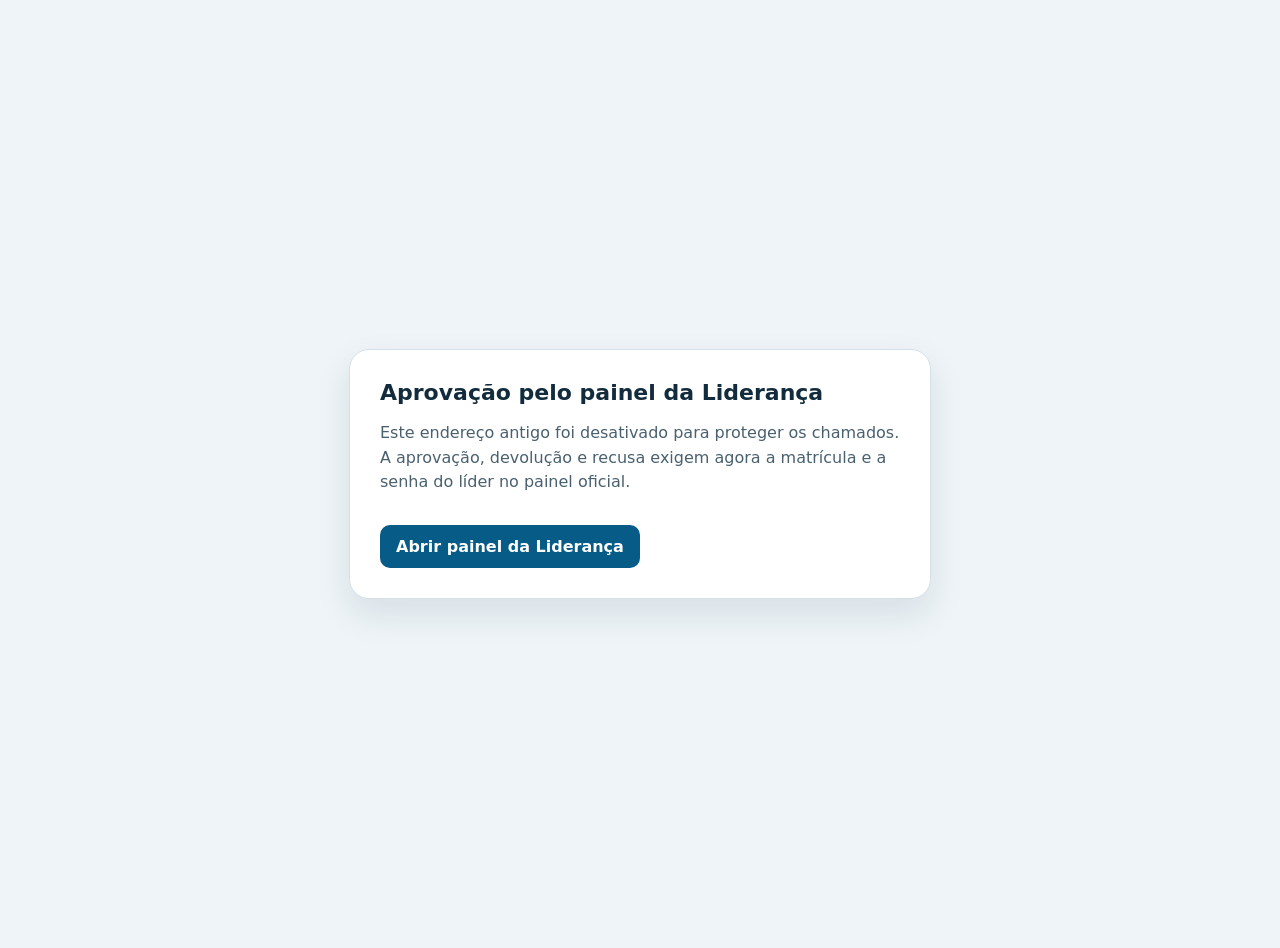
<file: aprovacao.html>
<!doctype html>
<html lang="pt-BR">
<head>
  <meta name="application-signature" content="LUCHTI-CHECKFROTA-URBAM-20260909-A7F3 · LUCHTI ME · Todos os direitos reservados">
  <meta charset="UTF-8">
  <meta name="viewport" content="width=device-width, initial-scale=1.0">
  <meta name="theme-color" content="#0f2a43">
  <title>URBAM Frotas | Aprovação protegida</title>
  <style>body{margin:0;min-height:100vh;display:grid;place-items:center;padding:24px;background:#eef4f7;color:#132c3d;font-family:system-ui,-apple-system,"Segoe UI",sans-serif}main{max-width:520px;background:#fff;border:1px solid #d6e1e7;border-radius:20px;padding:30px;box-shadow:0 15px 35px #11334a1a}h1{font-size:22px;margin:0 0 10px}p{line-height:1.55;color:#49606f}a{display:inline-block;margin-top:14px;border-radius:10px;padding:12px 16px;background:#075b87;color:#fff;font-weight:700;text-decoration:none}</style>
</head>
<body>
  <main>
    <h1>Aprovação pelo painel da Liderança</h1>
    <p>Este endereço antigo foi desativado para proteger os chamados. A aprovação, devolução e recusa exigem agora a matrícula e a senha do líder no painel oficial.</p>
    <a href="lider.html?v=231">Abrir painel da Liderança</a>
  </main>
</body>
</html>
</file>
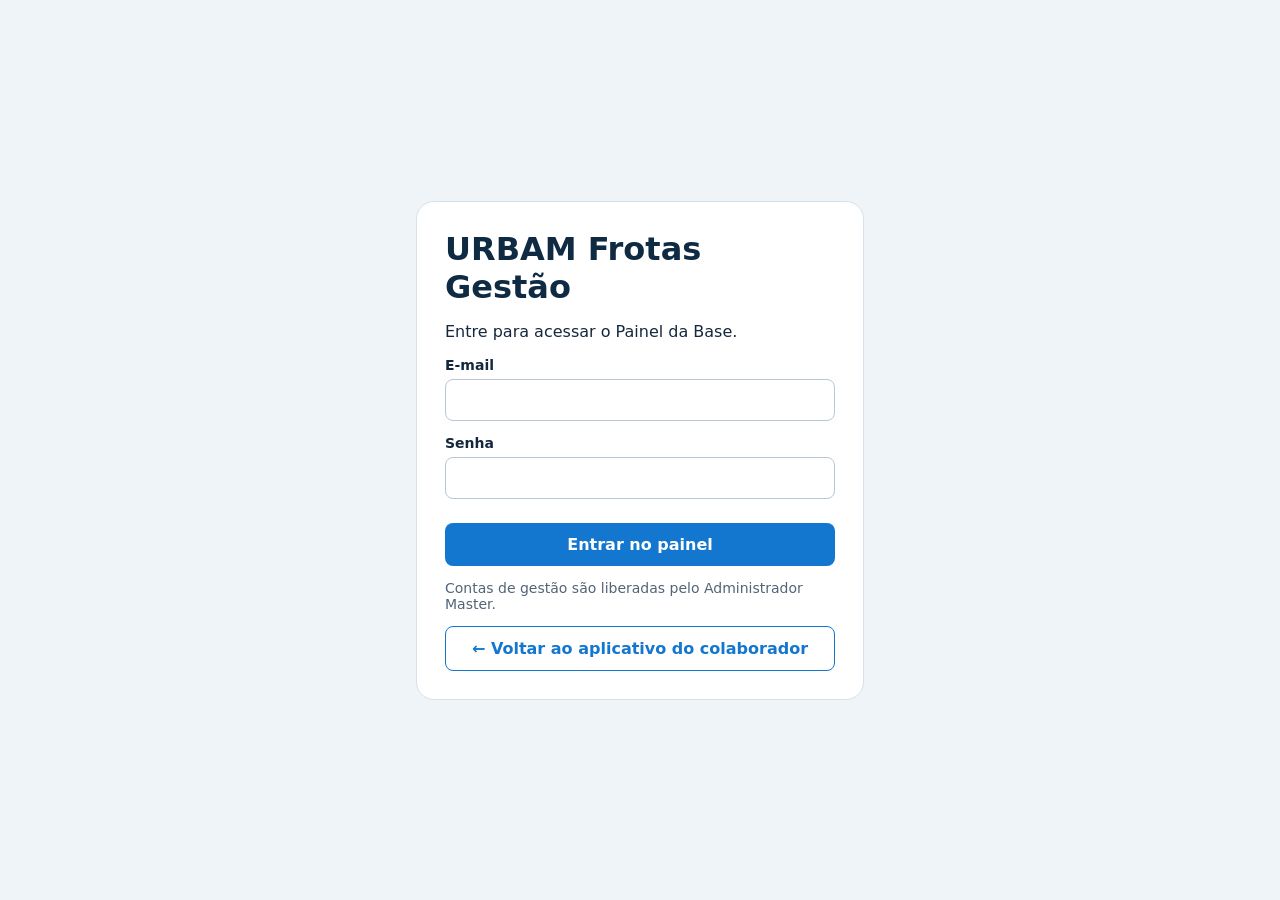
<file: gestao.html>
<!doctype html>
<html lang="pt-BR">
<head>
  <meta name="application-signature" content="LUCHTI-CHECKFROTA-URBAM-20260909-A7F3 · LUCHTI ME · Todos os direitos reservados">
  <meta charset="utf-8">
  <meta name="viewport" content="width=device-width,initial-scale=1">
  <meta name="theme-color" content="#0f2a43">
  <link rel="manifest" href="gestao-manifest.webmanifest">
  <title>URBAM Frotas Gestão</title>
  <style>
    body{margin:0;min-height:100vh;display:grid;place-items:center;background:#eef4f7;font:16px system-ui;color:#14283d}.card{width:min(390px,calc(100% - 42px));padding:28px;background:#fff;border:1px solid #d6e1e8;border-radius:18px}h1{margin:0;color:#0f2a43}label{display:grid;gap:6px;margin:14px 0;font-weight:700;font-size:14px}input,button,a{padding:12px;border-radius:8px;font:inherit}input{border:1px solid #b8c7d2}button,a{width:100%;box-sizing:border-box;margin-top:10px;font-weight:800;cursor:pointer}.primary{border:0;background:#1477cf;color:#fff}.secondary{border:1px solid #1477cf;background:#fff;color:#1477cf}a.secondary{display:block;text-align:center;text-decoration:none}#message{min-height:22px;color:#526476;font-size:14px}
  </style>
</head>
<body>
  <main class="card">
    <h1>URBAM Frotas Gestão</h1><p>Entre para acessar o Painel da Base.</p>
    <form id="login"><label>E-mail<input id="email" type="email" required></label><label>Senha<input id="password" type="password" minlength="6" required></label><button class="primary">Entrar no painel</button></form>
    <p id="message">Contas de gestão são liberadas pelo Administrador Master.</p>
    <a class="secondary" href="./?v=245">← Voltar ao aplicativo do colaborador</a>
  </main>
  <script src="supabase-config.js?v=245"></script>
  <script>
    const c=window.CHECKFROTA_SUPABASE,$=id=>document.getElementById(id),m=t=>$('message').textContent=t,fields=()=>({email:$('email').value.trim(),password:$('password').value});
    async function requestAuth(p,b){const r=await fetch(c.url+p,{method:'POST',headers:{apikey:c.publishableKey,'Content-Type':'application/json'},body:JSON.stringify(b)}),d=await r.json();if(!r.ok){const raw=d.msg||d.message||d.error_description||'';throw Error(/invalid login credentials/i.test(raw)?'E-mail ou senha inválidos.':(raw||'Não foi possível concluir'));}return d}
    $('login').onsubmit=async e=>{e.preventDefault();m('Entrando...');try{const d=await requestAuth('/auth/v1/token?grant_type=password',fields());sessionStorage.setItem('checkfrota-supabase-token',d.access_token);if(d.refresh_token)sessionStorage.setItem('checkfrota-supabase-refresh',d.refresh_token);else sessionStorage.removeItem('checkfrota-supabase-refresh');location.replace('./?gestao=1&v=245')}catch(e){m(e.message)}};
  </script>
</body>
</html>
</file>
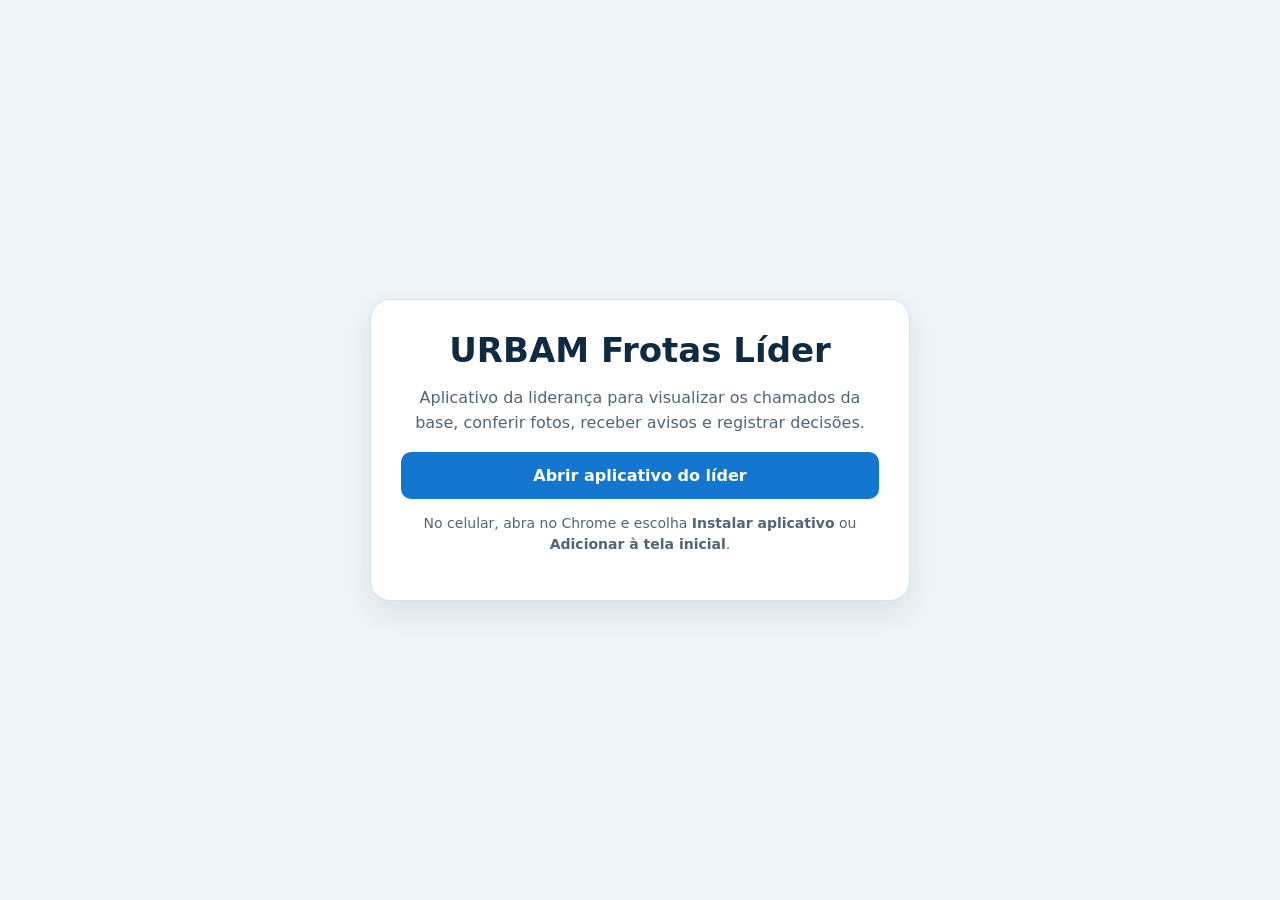
<file: instalar-lider.html>
<!doctype html>
<html lang="pt-BR">
<head>
  <meta name="application-signature" content="LUCHTI-CHECKFROTA-URBAM-20260909-A7F3 · LUCHTI ME · Todos os direitos reservados">
  <meta charset="utf-8"><meta name="viewport" content="width=device-width, initial-scale=1"><meta name="theme-color" content="#0f2a43">
  <title>Instalar URBAM Frotas Líder</title>
  <style>
    :root{font-family:system-ui,sans-serif;color:#14283d;background:#eef4f7}body{margin:0;min-height:100vh;display:grid;place-items:center}.card{box-sizing:border-box;width:min(540px,calc(100% - 32px));padding:30px;background:#fff;border:1px solid #d6e1e8;border-radius:20px;box-shadow:0 12px 30px #17324b18;text-align:center}h1{margin:0 0 8px;color:#0f2a43;font-size:clamp(25px,6vw,34px)}p{color:#526476;line-height:1.55}a,button{display:block;box-sizing:border-box;width:100%;padding:14px 16px;border:0;border-radius:10px;background:#1477cf;color:#fff;text-decoration:none;font:700 16px system-ui;cursor:pointer}#install{display:none;margin-top:12px;background:#0f2a43}.hint{font-size:14px}
  </style>
</head>
<body><main class="card"><h1>URBAM Frotas Líder</h1><p>Aplicativo da liderança para visualizar os chamados da base, conferir fotos, receber avisos e registrar decisões.</p><a id="leaderLink" href="lider.html?v=231">Abrir aplicativo do líder</a><button id="install" type="button">Instalar no dispositivo</button><p class="hint">No celular, abra no Chrome e escolha <b>Instalar aplicativo</b> ou <b>Adicionar à tela inicial</b>.</p></main><script>const base=new URLSearchParams(location.search).get('base'),allowed=['Vertical','Horizontal','Abrigo','SASC'];if(allowed.includes(base)){localStorage.setItem('checkfrota-lider-base',base);document.querySelector('#leaderLink').href='lider.html?v=231&base='+encodeURIComponent(base)}let p;const b=document.querySelector('#install');addEventListener('beforeinstallprompt',e=>{e.preventDefault();p=e;b.style.display='block'});b.onclick=async()=>{if(!p)return;p.prompt();await p.userChoice;p=null;b.style.display='none'}</script></body>
</html>
</file>
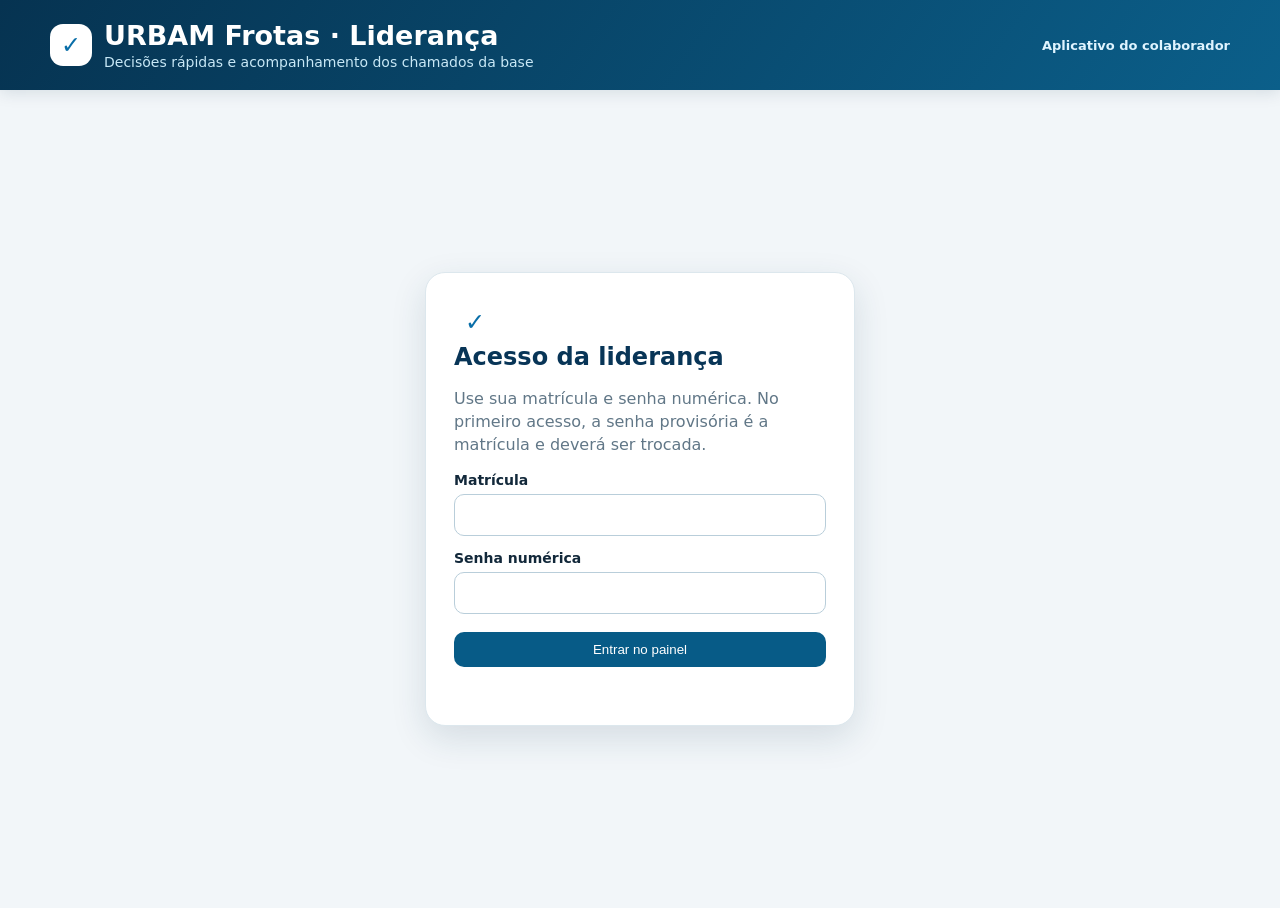
<file: lider.html>
<!doctype html>
<html lang="pt-BR">
<head>
  <meta name="application-signature" content="LUCHTI-CHECKFROTA-URBAM-20260909-A7F3 · LUCHTI ME · Todos os direitos reservados">
  <meta charset="UTF-8"><meta name="viewport" content="width=device-width,initial-scale=1"><meta name="theme-color" content="#083557">
  <link rel="manifest" href="lider-manifest.webmanifest"><script src="https://cdn.onesignal.com/sdks/web/v16/OneSignalSDK.page.js" defer></script><title>URBAM Frotas | Liderança</title>
  <style>
    :root{font-family:Inter,system-ui,-apple-system,"Segoe UI",sans-serif;color:#12283a;background:#f2f6f9}*{box-sizing:border-box}body{margin:0;min-height:100vh}.top{color:#fff;background:linear-gradient(125deg,#063351,#0b5f8a);padding:20px max(18px,calc((100% - 1180px)/2));box-shadow:0 2px 16px #0b304322}.brand{display:flex;align-items:center;gap:12px}.mark{width:42px;height:42px;border-radius:13px;display:grid;place-items:center;background:#fff;color:#096ea8;font-size:24px;font-weight:900}.top h1{font-size:clamp(20px,4vw,27px);margin:0}.top p{margin:3px 0 0;color:#c8e8f6;font-size:14px}.topbar{display:flex;align-items:center;justify-content:space-between;gap:16px}.back{color:#dff4ff;font-weight:700;font-size:13px;text-decoration:none}.wrap{max-width:1180px;margin:0 auto;padding:22px 18px 56px}.dashboard{display:grid;grid-template-columns:minmax(0,1fr) auto;gap:14px;align-items:center;padding:18px;background:#fff;border:1px solid #dce7ed;border-radius:18px;box-shadow:0 8px 25px #143b5010}.dashboard h2{font-size:18px;margin:0 0 4px}.muted{color:#5d7180;font-size:14px;line-height:1.45}.base-tabs{display:flex;gap:8px;flex-wrap:wrap;margin-top:15px}.base-tabs button,.filters button,.btn{border:0;border-radius:10px;padding:10px 13px;font:700 14px inherit;cursor:pointer;transition:.16s transform,.16s background}.base-tabs button,.filters button{background:#edf3f6;color:#31556a}.base-tabs button.active{color:#fff;background:#0879b7;box-shadow:0 3px 10px #0879b740}.tools{display:flex;gap:9px;align-items:center;flex-wrap:wrap;justify-content:flex-end}.btn{color:#fff;background:#075b87}.btn:hover,.base-tabs button:hover,.filters button:hover{transform:translateY(-1px)}.btn.outline{border:1px solid #9fc0d2;background:#fff;color:#155575}.btn.bell{background:#0a795d}.btn[disabled]{opacity:.6;cursor:default;transform:none}.summary{display:grid;grid-template-columns:repeat(3,minmax(0,1fr));gap:12px;margin:20px 0}.metric{border-radius:15px;padding:15px;background:#fff;border:1px solid #dce7ed}.metric b{display:block;color:#5c7180;font-size:12px;text-transform:uppercase;letter-spacing:.05em}.metric strong{display:block;margin-top:5px;font-size:26px;color:#073856}.filters{display:flex;gap:8px;align-items:center;flex-wrap:wrap;margin-bottom:17px;padding:12px;background:#fff;border:1px solid #dce7ed;border-radius:14px}.filters span{color:#546c7c;font-size:13px;font-weight:700}.filters button.active{background:#d9f1fb;color:#056694}.filter-field{display:grid;gap:4px;color:#587182;font-size:11px;font-weight:800}.filter-field select{min-width:190px;border:1px solid #bfd1dc;border-radius:9px;padding:9px;background:#fff;color:#173f56;font:700 13px inherit}.grid{display:grid;grid-template-columns:repeat(auto-fill,minmax(315px,1fr));gap:15px}.card{position:relative;overflow:hidden;background:#fff;border:1px solid #dce7ed;border-radius:17px;box-shadow:0 5px 17px #173c5010}.card:before{content:"";position:absolute;inset:0 auto 0 0;width:5px;background:#e89a21}.card.ok:before{background:#159b70}.card.refused:before{background:#d45252}.card-main{padding:18px 18px 15px 22px}.card-head{display:flex;justify-content:space-between;gap:10px;align-items:flex-start}.card h3{font-size:17px;line-height:1.25;margin:0;color:#0b3855}.vehicle{margin-top:4px;color:#627886;font-size:13px}.status{white-space:nowrap;border-radius:999px;padding:5px 9px;background:#fff3db;color:#955400;font-size:11px;font-weight:800}.status.ok{background:#e6f8f0;color:#087052}.status.refused{background:#fff0f0;color:#a53535}.description{margin:14px 0 0;padding:11px 12px;border-radius:10px;background:#f4f8fa;color:#314c5d;font-size:14px;line-height:1.45}.description b{display:block;color:#173d55;margin-bottom:3px}.facts{display:grid;grid-template-columns:1fr 1fr;gap:9px;margin:14px 0 0}.fact{font-size:12px;color:#627786}.fact b{display:block;margin-top:2px;color:#203f52;font-size:13px}.photo{display:block;width:100%;height:170px;object-fit:cover;background:#edf3f6;border-top:1px solid #e1eaee}.decision{margin:14px 0 0;padding:10px;border-left:3px solid #159b70;background:#effaf5;color:#266553;font-size:13px;line-height:1.4}.card-actions{display:flex;gap:8px;padding:13px 18px 17px 22px}.card-actions .btn{flex:1;padding:10px 9px;font-size:13px}.approve{background:#08795d}.return{background:#d98617}.refuse{background:#bf4949}.empty{grid-column:1/-1;padding:42px 20px;text-align:center;border:1px dashed #adc4d1;border-radius:16px;background:#fff;color:#5d7482}.empty strong{display:block;color:#174560;margin-bottom:5px}.modal{position:fixed;z-index:10;inset:0;display:grid;place-items:center;padding:18px;background:#062a4488;backdrop-filter:blur(3px)}.modal.hidden{display:none}.dialog{width:min(490px,100%);padding:23px;border-radius:18px;background:#fff;box-shadow:0 18px 45px #001e3380}.dialog h2{margin:0;color:#123c57;font-size:20px}.dialog textarea{display:block;width:100%;min-height:100px;margin:14px 0 0;padding:11px;border:1px solid #afc5d1;border-radius:10px;font:inherit;resize:vertical}.dialog-actions{display:flex;justify-content:flex-end;gap:9px;margin-top:14px}.dialog-actions .btn{min-width:100px}.toast{position:fixed;z-index:20;right:18px;bottom:18px;max-width:min(380px,calc(100% - 36px));padding:13px 15px;border-radius:12px;background:#073856;color:#fff;box-shadow:0 8px 25px #062e4580;opacity:0;transform:translateY(10px);pointer-events:none;transition:.2s}.toast.show{opacity:1;transform:none}@media(max-width:700px){.topbar,.dashboard{align-items:flex-start;flex-direction:column}.tools{justify-content:flex-start}.summary{grid-template-columns:1fr}.metric{display:flex;justify-content:space-between;align-items:center}.metric strong{margin:0}.filters{align-items:stretch}.filter-field{width:100%}.filter-field select{width:100%}.card-actions{flex-wrap:wrap}.card-actions .btn{min-width:calc(50% - 5px)}.card-actions .refuse{min-width:100%}}@media(max-width:390px){.facts{grid-template-columns:1fr}.base-tabs button{flex:1}.card-actions .btn{min-width:100%}}
  [hidden]{display:none!important}.view-tabs{display:flex;gap:9px;margin:20px 0 0;padding:6px;border:1px solid #cbdde7;border-radius:14px;background:#fff}.view-tabs button{flex:1;border:0;border-radius:10px;padding:12px;background:#edf3f6;color:#31556a;font:800 14px inherit;cursor:pointer}.view-tabs button.active{color:#fff;background:#0879b7}.view-count{display:inline-grid;min-width:22px;height:22px;margin-left:6px;padding:0 6px;place-items:center;border-radius:999px;background:#ffffff33;font-size:11px}.tracking-grid{display:grid;grid-template-columns:repeat(auto-fill,minmax(315px,1fr));gap:15px}.tracking-card{padding:17px;border:1px solid #b9d7e7;border-left:5px solid #0879b7;border-radius:15px;background:#fff}.tracking-card.in-progress{border-left-color:#d98617}.tracking-card.late{border-color:#e59b9b;border-left-color:#c83f3f;background:#fff7f7}.tracking-card.ready{border-color:#91d8bd;border-left-color:#159b70;background:#f4fcf8}.tracking-card h3{margin:0 0 5px;color:#0b3855;font-size:16px}.tracking-card p{margin:6px 0;color:#38576a;font-size:13px;line-height:1.45}.tracking-card .btn{display:inline-block;margin-top:8px;text-decoration:none}.schedule-alert{margin:18px 0;padding:15px;border:1px solid #92c9e5;border-left:5px solid #0879b7;border-radius:14px;background:#eff9fe;color:#123e59}.schedule-alert h3{margin:0 0 7px;font-size:16px}.schedule-alert p{margin:5px 0;font-size:13px;line-height:1.4}.schedule-alert a{display:inline-block;margin-top:8px;color:#075b87;font-size:13px;font-weight:800}</style><style>.login-screen{min-height:calc(100vh - 82px);display:grid;place-items:center;padding:24px}.login-screen[hidden]{display:none}.login-card{width:min(430px,100%);padding:28px;background:#fff;border:1px solid #dce7ed;border-radius:20px;box-shadow:0 12px 35px #143b5022}.login-card h2{margin:0;color:#083557}.login-card p{color:#617787;line-height:1.45}.login-card label{display:grid;gap:6px;margin-top:14px;font-weight:800;font-size:14px}.login-card input{padding:12px;border:1px solid #b9ceda;border-radius:10px;font:inherit}.login-card .btn{width:100%;margin-top:18px}.login-error{min-height:20px;margin:10px 0 0;color:#b23a3a;font-size:13px;font-weight:700}</style>
</head>
<body>
  <header class="top"><div class="topbar"><div class="brand"><div class="mark">✓</div><div><h1>URBAM Frotas · Liderança</h1><p>Decisões rápidas e acompanhamento dos chamados da base</p></div></div><a class="back" href="index.html">Aplicativo do colaborador</a></div></header>
  <section class="login-screen" id="leaderLogin"><form class="login-card" id="leaderLoginForm"><div class="mark">✓</div><h2>Acesso da liderança</h2><p>Use sua matrícula e senha numérica. No primeiro acesso, a senha provisória é a matrícula e deverá ser trocada.</p><label for="leaderRegistration">Matrícula<input id="leaderRegistration" inputmode="numeric" pattern="[0-9]*" autocomplete="username" required></label><label for="leaderPassword">Senha numérica<input id="leaderPassword" type="password" inputmode="numeric" pattern="[0-9]*" autocomplete="current-password" required></label><button class="btn" type="submit">Entrar no painel</button><p class="login-error" id="loginError"></p></form></section>
  <main class="wrap" id="leaderApp" hidden>
    <section class="dashboard"><div><h2>Painel da liderança</h2><div class="muted" id="connection">Carregando chamados...</div><div class="muted" id="syncStatus" aria-live="polite">Sincronização ainda não realizada.</div><div class="base-tabs" id="bases"></div></div><div class="tools"><button class="btn outline" id="install" hidden>Instalar aplicativo</button><button class="btn bell" id="notifications">Ativar avisos</button><button class="btn" id="refresh">Atualizar</button></div></section>
    <nav class="view-tabs" id="viewTabs"><button class="active" data-view="approvals">Aprovações <span class="view-count" id="approvalBadge">0</span></button><button data-view="tracking">Acompanhamento <span class="view-count" id="trackingBadge">0</span></button><button data-view="history">Histórico <span class="view-count" id="historyBadge">0</span></button></nav>
    <section id="approvalView">
      <section class="summary"><div class="metric"><b>Pendentes</b><strong id="pendingCount">—</strong></div><div class="metric"><b>Aprovados hoje</b><strong id="approvedCount">—</strong></div><div class="metric"><b>Total da base</b><strong id="totalCount">—</strong></div></section>
      <nav class="filters" id="filters"><span>Exibir:</span><button class="active" data-filter="pending">Pendentes</button><button data-filter="all">Todos</button><button data-filter="done">Decididos</button><label class="filter-field" for="vehicleFilter">Veículo<select id="vehicleFilter"><option value="">Todos os veículos da base</option></select></label></nav>
      <section id="list" class="grid"></section>
    </section>
    <section id="trackingView" hidden>
      <section class="summary"><div class="metric"><b>Agendados</b><strong id="scheduledCount">0</strong></div><div class="metric"><b>Em manutenção</b><strong id="maintenanceCount">0</strong></div><div class="metric"><b>Prontos para retirada</b><strong id="readyCount">0</strong></div></section>
      <nav class="filters" id="maintenanceFilters"><span>Situação:</span><button class="active" data-maintenance-filter="all">Todos</button><button data-maintenance-filter="Agendada">Agendados</button><button data-maintenance-filter="Em manutenção">Em manutenção</button><button data-maintenance-filter="late">Atrasados</button><button data-maintenance-filter="Veículo pronto para retirada">Prontos</button><label class="filter-field" for="trackingVehicleFilter">Veículo<select id="trackingVehicleFilter"><option value="">Todos os veículos da base</option></select></label></nav>
      <section id="trackingList" class="tracking-grid"></section>
    </section>
    <section id="historyView" hidden>
      <section class="summary"><div class="metric"><b>Concluídos</b><strong id="historyCount">0</strong></div><div class="metric"><b>Últimos 30 dias</b><strong id="historyRecentCount">0</strong></div><div class="metric"><b>Base selecionada</b><strong id="historyBaseCount">0</strong></div></section>
      <nav class="filters"><span>Chamados reparados e encerrados</span><label class="filter-field" for="historyVehicleFilter">Veículo<select id="historyVehicleFilter"><option value="">Todos os veículos da base</option></select></label></nav>
      <section id="historyList" class="tracking-grid"></section>
    </section>
  </main>
  <div class="modal hidden" id="modal"><section class="dialog"><h2 id="dialogTitle">Registrar decisão</h2><p class="muted" id="dialogText"></p><textarea id="note" placeholder="Observação para a gestão ou instrução para o colaborador."></textarea><div class="dialog-actions"><button class="btn outline" id="cancel">Cancelar</button><button class="btn" id="confirm">Confirmar</button></div></section></div>
  <div class="modal hidden" id="pinModal"><section class="dialog"><h2>Crie sua senha de acesso</h2><p class="muted">Por segurança, defina agora uma senha somente numérica, com 6 a 12 dígitos e diferente da matrícula.</p><label class="login-card" style="box-shadow:none;border:0;padding:0;width:100%">Nova senha numérica<input id="newLeaderPin" type="password" inputmode="numeric" pattern="[0-9]*" autocomplete="new-password" required></label><label class="login-card" style="box-shadow:none;border:0;padding:0;width:100%">Confirmar nova senha<input id="confirmLeaderPin" type="password" inputmode="numeric" pattern="[0-9]*" autocomplete="new-password" required></label><p class="login-error" id="pinError"></p><div class="dialog-actions"><button class="btn" id="pinConfirm">Salvar e entrar</button></div></section></div><div class="toast" id="toast"></div>
  <script src="supabase-config.js?v=231"></script><script src="onesignal.js?v=231"></script><script>
  const CLOUD=window.CHECKFROTA_SUPABASE,$=s=>document.querySelector(s),bases=['Vertical','Horizontal','Abrigo','SASC'],requestedBase=new URLSearchParams(location.search).get('base');
  const accessLabels={lider:'Líder',coordenador:'Coordenador',gestor:'Gestor'};
  let current=bases.includes(requestedBase)?requestedBase:(localStorage.getItem('checkfrota-lider-base')||'Vertical'),issues=[],filter='pending',maintenanceFilter='all',activeView='approvals',vehicleFilter='',pending,pendingPinProfile,deferredPrompt,loadedOnce=false;
  const LEADER_SESSION_KEY='checkfrota-leader-session',LEADER_WHATSAPP_DISABLED=true;
  if(bases.includes(requestedBase))localStorage.setItem('checkfrota-lider-base',requestedBase);
  const escape=s=>String(s||'—').replace(/[&<>"']/g,c=>({'&':'&amp;','<':'&lt;','>':'&gt;','"':'&quot;',"'":'&#39;'}[c]));
  const photoUrl=d=>d.photoUrl||(d.photoPath?`${CLOUD.url}/storage/v1/object/public/issue-photos/${d.photoPath.split('/').map(encodeURIComponent).join('/')}`:'');
  const approval=d=>d.leaderApproval?.status||'';
  const statusClass=d=>approval(d)==='Aprovada'?'ok':approval(d)==='Recusada'?'refused':'';
  const dateText=d=>{try{return new Date(d.createdAt||Date.now()).toLocaleString('pt-BR')}catch{return '—'}};
  function toast(message){const t=$('#toast');t.textContent=message;t.classList.add('show');setTimeout(()=>t.classList.remove('show'),3600)}
  function sessionProfile(){return JSON.parse(sessionStorage.getItem(LEADER_SESSION_KEY)||'null')}
  function canAccessAll(){return ['coordenador','gestor'].includes(sessionProfile()?.accessLevel)}
  function isManager(){return sessionProfile()?.accessLevel==='gestor'}
  function drawBases(){const tabs=canAccessAll()?['Todas as bases',...bases]:[current];$('#bases').innerHTML=tabs.map(b=>`<button class="${b===current?'active':''}" data-base="${b}">${b}</button>`).join('');document.querySelectorAll('#bases [data-base]').forEach(b=>b.onclick=()=>{current=b.dataset.base;vehicleFilter='';localStorage.setItem('checkfrota-lider-base',current);loadedOnce=false;drawBases();load()})}
  async function rpc(name,body){const r=await fetch(`${CLOUD.url}/rest/v1/rpc/${name}`,{method:'POST',headers:{apikey:CLOUD.publishableKey,'Content-Type':'application/json'},body:JSON.stringify(body)});const d=await r.json().catch(()=>null);if(!r.ok)throw Error(d?.message||'Não foi possível concluir esta operação.');return d}
  function finishLeaderLogin(profile,pin){sessionStorage.setItem(LEADER_SESSION_KEY,JSON.stringify({registration:profile.registration,name:profile.name,base:profile.leader_base||'',accessLevel:profile.access_level,pin}));void window.URBAMOneSignal?.setContext({role:profile.access_level,base:profile.leader_base||'Todas as bases',area:'lideranca',externalId:`lider:${profile.registration}`});startLeaderPanel()}
  const LOGIN_GUARD_KEY='checkfrota-leader-login-guard';
  function loginGuard(){try{return JSON.parse(localStorage.getItem(LOGIN_GUARD_KEY)||'{"fails":0,"until":0}')}catch{return {fails:0,until:0}}}
  function saveLoginGuard(value){localStorage.setItem(LOGIN_GUARD_KEY,JSON.stringify(value))}
  async function loginLeader(event){event.preventDefault();const registration=$('#leaderRegistration').value.replace(/\D/g,''),rawPassword=$('#leaderPassword').value,password=rawPassword.replace(/\D/g,''),error=$('#loginError'),guard=loginGuard();error.textContent='';if(guard.until>Date.now()){error.textContent=`Aguarde ${Math.ceil((guard.until-Date.now())/1000)} segundos para tentar novamente.`;return}if(!registration||!password||rawPassword!==password){error.textContent='Informe somente números na matrícula e na senha.';return}try{const result=await rpc('fleet_leader_login',{p_registration:registration,p_pin:password}),profile=Array.isArray(result)?result[0]:result,accessLevel=profile?.access_level;if(!profile||!['lider','coordenador','gestor'].includes(accessLevel))throw Error('Esta matrícula não possui perfil de Liderança, Coordenação ou Gestão.');saveLoginGuard({fails:0,until:0});if(accessLevel==='lider'&&(!profile.leader_base||!bases.includes(profile.leader_base))){error.textContent='Este líder não possui uma base definida.';return}if(profile.must_change_pin){pendingPinProfile={profile,password};$('#newLeaderPin').value='';$('#confirmLeaderPin').value='';$('#pinError').textContent='';$('#pinModal').classList.remove('hidden');return}finishLeaderLogin(profile,password)}catch(err){const fails=(guard.fails||0)+1,until=fails>=5?Date.now()+60000:0;saveLoginGuard({fails:until?0:fails,until});error.textContent=until?'Por segurança, aguarde 60 segundos antes de tentar novamente.':(err.message||'Não foi possível validar o acesso. Verifique a internet e tente novamente.')}}
  async function saveFirstPin(){const newPin=$('#newLeaderPin').value,confirmation=$('#confirmLeaderPin').value,error=$('#pinError'),context=pendingPinProfile;if(!context)return;error.textContent='';if(!/^\d{6,12}$/.test(newPin)||newPin===context.profile.registration){error.textContent='A senha deve conter de 6 a 12 números e ser diferente da matrícula.';return}if(confirmation!==newPin){error.textContent='As senhas não conferem.';return}try{await rpc('fleet_change_leader_pin',{p_registration:context.profile.registration,p_current_pin:context.password,p_new_pin:newPin});$('#pinModal').classList.add('hidden');pendingPinProfile=null;finishLeaderLogin(context.profile,newPin)}catch(error){error.textContent=error.message||'Não foi possível salvar a senha.'}}
  function startLeaderPanel(){const session=sessionProfile();if(!session?.registration)return;current=session.accessLevel==='lider'?session.base:(bases.includes(requestedBase)?requestedBase:'Todas as bases');localStorage.setItem('checkfrota-lider-base',current);$('#leaderLogin').hidden=true;$('#leaderApp').hidden=false;drawBases();updateNotificationButton();load();setInterval(load,15000)}
  function baseKey(value){const text=String(value||'').toLocaleLowerCase('pt-BR');if(text.includes('vertical'))return 'Vertical';if(text.includes('horizontal'))return 'Horizontal';if(text.includes('abrigo'))return 'Abrigo';if(text.includes('sasc'))return 'SASC';return text.trim()}
  function leaderIssuesForBase(){if(current==='Todas as bases')return issues.filter(d=>isManager()||d.approvalRoute!=="gestao");return issues.filter(d=>baseKey(d.baseName)===baseKey(current)&&(isManager()||d.approvalRoute!=="gestao"))}
  function isClosed(d){return d.status==='resolvida'||d.maintenance?.status==='Concluída'}
  function drawVehicleFilter(baseIssues){const options=[...new Map(baseIssues.map(d=>{const key=d.vehicleId||`${d.vehiclePrefix}|${d.vehiclePlate}`;return[key,`Prefixo ${d.vehiclePrefix||'—'} · ${d.vehiclePlate||'sem placa'}`]})).entries()].sort((a,b)=>a[1].localeCompare(b[1],'pt-BR'));if(vehicleFilter&&!options.some(([id])=>id===vehicleFilter))vehicleFilter='';const markup=`<option value="">Todos os veículos da base</option>${options.map(([id,label])=>`<option value="${escape(id)}" ${id===vehicleFilter?'selected':''}>${escape(label)}</option>`).join('')}`;$('#vehicleFilter').innerHTML=markup;$('#trackingVehicleFilter').innerHTML=markup;$('#historyVehicleFilter').innerHTML=markup}
  function filteredIssues(){const local=leaderIssuesForBase().filter(d=>!isClosed(d));return local.filter(d=>(!vehicleFilter||(d.vehicleId||`${d.vehiclePrefix}|${d.vehiclePlate}`)===vehicleFilter)&&(filter==='all'||(filter==='pending'?!approval(d):Boolean(approval(d))))) }
  function render(){const baseIssues=leaderIssuesForBase();drawVehicleFilter(baseIssues);const visible=filteredIssues(),today=new Date().toLocaleDateString('pt-BR'),profile=sessionProfile();$('#connection').textContent=`${baseIssues.length} chamado(s) para ${current.toLowerCase()} · ${accessLabels[profile?.accessLevel]||'Liderança'}`;$('#pendingCount').textContent=baseIssues.filter(d=>!approval(d)).length;$('#approvedCount').textContent=baseIssues.filter(d=>approval(d)==='Aprovada'&&new Date(d.leaderApproval.approvedAt||0).toLocaleDateString('pt-BR')===today).length;$('#totalCount').textContent=baseIssues.length;$('#list').innerHTML=visible.length?visible.map((d,i)=>{const a=d.leaderApproval,p=photoUrl(d),status=a?.status||d.status||'Pendente';return `<article class="card ${statusClass(d)}"><div class="card-main"><div class="card-head"><div><h3>Prefixo ${escape(d.vehiclePrefix)} · ${escape(d.vehiclePlate)}</h3><div class="vehicle">${escape(d.vehicleModel||d.vehicleType)}</div></div><span class="status ${statusClass(d)}">${escape(status)}</span></div><div class="description"><b>${escape(d.itemName||'Ocorrência')}</b>${escape(d.description||'Sem observação informada.')}</div><div class="facts"><div class="fact">Colaborador<b>${escape(d.driver)}${d.driverRegistration?` · ${escape(d.driverRegistration)}`:''}</b></div><div class="fact">Abertura<b>${escape(dateText(d))}</b></div><div class="fact">Quilometragem<b>${escape(d.odometer)} km</b></div><div class="fact">Tipo<b>${escape(d.itemCategory||'Manutenção')}</b></div></div>${a?`<div class="decision"><b>Decisão:</b> ${escape(a.status)}${a.note?`<br>${escape(a.note)}`:''}</div>`:''}</div>${p?`<img class="photo" src="${p}" alt="Foto do chamado" onerror="this.remove()">`:''}${a?'':`<div class="card-actions"><button class="btn approve" type="button" data-leader-decision="Aprovada" data-issue-id="${escape(d.id)}">Aprovar</button><button class="btn return" type="button" data-leader-decision="Retificação solicitada" data-issue-id="${escape(d.id)}">Retificar</button></div>`}</article>`}).join(''):`<div class="empty"><strong>Nenhum chamado encontrado.</strong>Troque a base, o veículo, o status ou atualize o painel.</div>`;bindDecisionButtons()}
  function bindDecisionButtons(){document.querySelectorAll('[data-leader-decision]').forEach(button=>button.addEventListener('click',event=>{event.preventDefault();event.stopPropagation();const issue=issues.find(item=>String(item.id)===String(button.dataset.issueId));if(!issue){toast('Não foi possível localizar este chamado. Atualize o painel e tente novamente.');return}openDialog(issue,button.dataset.leaderDecision)}))}
  function updateNotificationButton(){const b=$('#notifications');if(!('Notification'in window)){b.hidden=true;return}if(window.URBAMOneSignal?.isEnabled()){b.textContent='Avisos ativados';b.disabled=true}else if(Notification.permission==='denied'){b.textContent='Avisos bloqueados';b.disabled=true}else b.textContent='Ativar avisos'}
  async function showNotification(title,body){if(!('Notification'in window)||Notification.permission!=='granted')return;try{const registration=await navigator.serviceWorker?.ready;if(registration)await registration.showNotification(title,{body,icon:'icons/icon.svg',tag:'urbam-lider-'+current,renotify:true});else new Notification(title,{body})}catch{new Notification(title,{body})}}
  function notifyNew(baseIssues){const key=`checkfrota-lider-known-${current}`,known=JSON.parse(localStorage.getItem(key)||'[]'),open=baseIssues.filter(d=>!approval(d)),ids=open.map(d=>d.id).filter(Boolean);if(loadedOnce){const newItems=open.filter(d=>d.id&&!known.includes(d.id));if(newItems.length)showNotification('Novo chamado para aprovação',`${newItems.length} novo(s) chamado(s) na base ${current}.`)}localStorage.setItem(key,JSON.stringify(ids));loadedOnce=true}
  function maintenanceOf(d){const m={status:'Solicitada',scheduledAt:'',deliveryAt:'',readyAt:'',...(d.maintenance||{})},key=String(m.status||'').trim().normalize('NFD').replace(/[\u0300-\u036f]/g,'').toLowerCase(),names={'':'Solicitada',solicitada:'Solicitada',solicitado:'Solicitada',pendente:'Solicitada','aguardando aprovacao':'Solicitada',agendada:'Agendada',agendado:'Agendada',reagendada:'Agendada',reagendado:'Agendada','em execucao':'Em manutenção','em manutencao':'Em manutenção','aguardando peca':'Em manutenção','veiculo pronto para retirada':'Veículo pronto para retirada',pronta:'Veículo pronto para retirada',pronto:'Veículo pronto para retirada',concluida:'Concluída',concluido:'Concluída'};m.status=names[key]||m.status||'Solicitada';if(m.readyAt&&m.status!=='Concluída')m.status='Veículo pronto para retirada';else if(m.deliveryAt&&!['Concluída','Veículo pronto para retirada'].includes(m.status))m.status='Em manutenção';else if(m.scheduledAt&&m.status==='Solicitada')m.status='Agendada';return m}
  function scheduledIssues(baseIssues){return baseIssues.map(d=>({...d,maintenance:maintenanceOf(d)})).filter(d=>['Agendada','Em manutenção','Veículo pronto para retirada'].includes(d.maintenance.status))}
  function scheduledMapUrl(m={},issue={}){const opening=issue.openingLocation||{},origin=opening.latitude!=null&&opening.longitude!=null?`${opening.latitude},${opening.longitude}`:'',address=String(m.address||'').trim(),destination=m.latitude!==''&&m.latitude!=null&&m.longitude!==''&&m.longitude!=null?`${m.latitude},${m.longitude}`:address;if(destination)return `https://www.google.com/maps/dir/?api=1${origin?`&origin=${encodeURIComponent(origin)}`:''}&destination=${encodeURIComponent(destination)}`;const provider=String(m.provider||'').trim();return provider?`https://www.google.com/maps/search/?api=1&query=${encodeURIComponent(provider)}`:''}
  function scheduledWazeUrl(m={}){const coordinates=m.latitude!==''&&m.latitude!=null&&m.longitude!==''&&m.longitude!=null?`${m.latitude},${m.longitude}`:'',destination=coordinates||String(m.address||m.provider||'').trim();return destination?(coordinates?`https://www.waze.com/ul?ll=${encodeURIComponent(destination)}&navigate=yes`:`https://www.waze.com/ul?q=${encodeURIComponent(destination)}&navigate=yes`):''}
  function isMaintenanceLate(issue){const m=issue.maintenance||{};return m.status==='Em manutenção'&&m.supplierDeadlineAt&&Date.now()>new Date(m.supplierDeadlineAt).getTime()}
  function openingPointUrl(issue={}){const p=issue.openingLocation||{};return p.latitude!=null&&p.longitude!=null?`https://www.google.com/maps/search/?api=1&query=${encodeURIComponent(`${p.latitude},${p.longitude}`)}`:''}
  function maintenanceDestinationUrl(m={}){const destination=m.latitude!==''&&m.latitude!=null&&m.longitude!==''&&m.longitude!=null?`${m.latitude},${m.longitude}`:String(m.address||m.provider||'').trim();return destination?`https://www.google.com/maps/search/?api=1&query=${encodeURIComponent(destination)}`:''}
  function renderTracking(baseIssues){const all=scheduledIssues(baseIssues).filter(d=>!vehicleFilter||(d.vehicleId||`${d.vehiclePrefix}|${d.vehiclePlate}`)===vehicleFilter),visible=all.filter(d=>maintenanceFilter==='all'||(maintenanceFilter==='late'?isMaintenanceLate(d):d.maintenance?.status===maintenanceFilter));$('#scheduledCount').textContent=all.filter(d=>d.maintenance?.status==='Agendada').length;$('#maintenanceCount').textContent=all.filter(d=>d.maintenance?.status==='Em manutenção').length;$('#readyCount').textContent=all.filter(d=>d.maintenance?.status==='Veículo pronto para retirada').length;$('#trackingBadge').textContent=all.length;$('#approvalBadge').textContent=baseIssues.filter(d=>!approval(d)).length;$('#trackingList').innerHTML=visible.length?visible.map(d=>{const m=d.maintenance||{},map=scheduledMapUrl(m,d),waze=scheduledWazeUrl(m),openingMap=openingPointUrl(d),destinationMap=maintenanceDestinationUrl(m),status=m.status||'Agendada',late=isMaintenanceLate(d),kind=late?'late':status==='Em manutenção'?'in-progress':status==='Veículo pronto para retirada'?'ready':'',scheduled=m.scheduledAt?new Date(m.scheduledAt).toLocaleString('pt-BR'):'Data e horário a confirmar',deadline=m.supplierDeadlineAt?new Date(m.supplierDeadlineAt).toLocaleString('pt-BR'):'';return `<article class="tracking-card ${kind}"><h3>Prefixo ${escape(d.vehiclePrefix)} · ${escape(d.vehiclePlate)}</h3><span class="status ${status==='Veículo pronto para retirada'?'ok':''}">${escape(late?'Atrasada':status)}</span><p><b>Ocorrência:</b> ${escape(d.itemName||'Manutenção')}<br>${escape(d.description||'Sem observação informada.')}</p><p><b>Agendamento:</b> ${escape(scheduled)}</p><p><b>Local onde o chamado foi aberto:</b><br>${openingMap?`<a href="${escape(openingMap)}" target="_blank" rel="noopener">Ver ponto de abertura no mapa</a>`:'Não registrado neste chamado'}</p><p><b>Destino da manutenção:</b><br>${escape(m.provider||'Oficina a confirmar')}${m.address?`<br>${escape(m.address)}`:''}${destinationMap?`<br><a href="${escape(destinationMap)}" target="_blank" rel="noopener">Ver destino no mapa</a>`:''}</p><p><b>Colaborador:</b> ${escape(d.driver||'—')}${d.driverRegistration?` · Matrícula ${escape(d.driverRegistration)}`:''}${m.deliveryAt?`<br><b>Entregue em:</b> ${escape(new Date(m.deliveryAt).toLocaleString('pt-BR'))}`:''}${deadline?`<br><b>Prazo de 6 horas:</b> ${escape(deadline)}`:''}${m.readyAt?`<br><b>Pronto em:</b> ${escape(new Date(m.readyAt).toLocaleString('pt-BR'))}`:''}</p>${map?`<div class="card-actions"><a class="btn outline" href="${escape(map)}" target="_blank" rel="noopener">Google Maps</a><a class="btn outline" href="${escape(waze)}" target="_blank" rel="noopener">Waze</a></div>`:''}${status==='Veículo pronto para retirada'&&!m.pickupAt?`<button type="button" class="btn approve" data-confirm-pickup="${escape(d.id)}">Confirmar retirada</button>`:''}</article>`}).join(''):`<div class="empty"><strong>Nenhum veículo nesta situação.</strong>Altere o filtro ou atualize o painel.</div>`}
  function renderHistory(baseIssues){const closed=baseIssues.filter(isClosed),visible=closed.filter(d=>!vehicleFilter||(d.vehicleId||`${d.vehiclePrefix}|${d.vehiclePlate}`)===vehicleFilter).sort((a,b)=>new Date(b.resolvedAt||b.maintenance?.pickupAt||0)-new Date(a.resolvedAt||a.maintenance?.pickupAt||0)),monthAgo=Date.now()-30*86400000;$('#historyBadge').textContent=closed.length;$('#historyCount').textContent=closed.length;$('#historyBaseCount').textContent=closed.length;$('#historyRecentCount').textContent=closed.filter(d=>new Date(d.resolvedAt||d.maintenance?.pickupAt||0).getTime()>=monthAgo).length;$('#historyList').innerHTML=visible.length?visible.map(d=>{const m=d.maintenance||{},finished=d.resolvedAt||m.pickupAt||m.readyAt,opening=openingPointUrl(d),destination=maintenanceDestinationUrl(m);return `<article class="tracking-card ready"><h3>Prefixo ${escape(d.vehiclePrefix)} · ${escape(d.vehiclePlate)}</h3><span class="status ok">Concluída</span><p><b>Ocorrência:</b> ${escape(d.itemName||'Manutenção')}<br>${escape(d.description||'Sem observação informada.')}</p><p><b>Serviço executado:</b><br>${escape(m.service||m.servicePerformed||m.returnNote||'Não informado')}</p><p><b>Finalização:</b> ${finished?escape(new Date(finished).toLocaleString('pt-BR')):'Data não registrada'}${m.pickupBy?`<br><b>Retirada por:</b> ${escape(m.pickupBy)}`:''}</p><p>${opening?`<a href="${escape(opening)}" target="_blank" rel="noopener">Local de abertura</a>`:''}${opening&&destination?' · ':''}${destination?`<a href="${escape(destination)}" target="_blank" rel="noopener">Local da manutenção</a>`:''}</p></article>`}).join(''):`<div class="empty"><strong>Nenhum chamado concluído.</strong>Os veículos retirados e encerrados aparecerão aqui.</div>`}
  function notifyScheduled(baseIssues){const scheduled=scheduledIssues(baseIssues).filter(d=>d.maintenance?.status==='Agendada'&&d.maintenance?.scheduledAt),key=`checkfrota-lider-schedules-${current}`,known=JSON.parse(localStorage.getItem(key)||'{}'),next={};const fresh=scheduled.filter(d=>{const m=d.maintenance||{},fingerprint=[m.scheduledAt,m.provider,m.address,m.latitude,m.longitude,m.updatedAt].join('|');next[d.id]=fingerprint;return known[d.id]!==fingerprint});if(loadedOnce&&fresh.length){const m=fresh[0].maintenance||{};showNotification('Manutenção agendada',`Prefixo ${fresh[0].vehiclePrefix||'—'}: ${new Date(m.scheduledAt).toLocaleString('pt-BR')} · ${m.provider||m.address||'local informado'}`);toast(`${fresh.length} agendamento(s) atualizado(s).`)}localStorage.setItem(key,JSON.stringify(next))}
  function notifyDelivered(baseIssues){const delivered=baseIssues.filter(d=>d.maintenance?.deliveryAt),key=`checkfrota-lider-deliveries-${current}`,known=JSON.parse(localStorage.getItem(key)||'{}'),next={};const fresh=delivered.filter(d=>{const fingerprint=d.maintenance.deliveryAt;next[d.id]=fingerprint;return known[d.id]!==fingerprint});if(loadedOnce&&fresh.length){const m=fresh[0].maintenance;showNotification('Veículo entregue para manutenção',`Prefixo ${fresh[0].vehiclePrefix||'—'}: entregue em ${new Date(m.deliveryAt).toLocaleString('pt-BR')}. O prazo de 6 horas foi iniciado.`);toast(`${fresh.length} veículo(s) entregue(s) para manutenção.`)}localStorage.setItem(key,JSON.stringify(next))}
  function updateConnectivity(){const el=$('#syncStatus');if(!navigator.onLine){el.textContent='⚠ Sem internet · exibindo os últimos dados carregados';el.style.color='#a53b32';return}const last=localStorage.getItem('checkfrota-leader-last-sync');el.textContent=last?`✓ Online · última sincronização ${new Date(last).toLocaleString('pt-BR')}`:'Online · aguardando primeira sincronização';el.style.color='#327056'}
  async function load(){updateConnectivity();if(!CLOUD?.url){$('#list').innerHTML='<div class="empty"><strong>Conexão não configurada.</strong>Verifique a configuração do banco de dados.</div>';return}$('#list').innerHTML='<div class="empty"><strong>Atualizando painel...</strong>Aguarde alguns instantes.</div>';try{const profile=sessionProfile();if(!profile?.registration||!profile?.pin)throw new Error("Sessão de liderança inválida.");const rows=await rpc("fleet_leader_issues",{p_registration:profile.registration,p_pin:profile.pin});issues=(rows||[]).map(x=>x.data).filter(Boolean);const baseIssues=leaderIssuesForBase();notifyNew(baseIssues);render();renderTracking(baseIssues);renderHistory(baseIssues);notifyScheduled(baseIssues);notifyDelivered(baseIssues);localStorage.setItem('checkfrota-leader-last-sync',new Date().toISOString());updateConnectivity();const pendingCount=baseIssues.filter(d=>!approval(d)&&!isClosed(d)).length;document.title=pendingCount?`(${pendingCount}) URBAM Frotas | Liderança`:'URBAM Frotas | Liderança'}catch(e){$('#list').innerHTML='<div class="empty"><strong>Não foi possível atualizar.</strong>Verifique a internet e tente novamente.</div>';$('#trackingList').innerHTML='<div class="empty"><strong>Não foi possível atualizar.</strong>Verifique a internet e tente novamente.</div>';$('#historyList').innerHTML='<div class="empty"><strong>Não foi possível atualizar.</strong>O histórico voltará quando a conexão for restabelecida.</div>';$('#connection').textContent='Erro de conexão';updateConnectivity()}}
  function openDialog(issue,status){const profile=sessionProfile();if(!issue){toast('Não foi possível localizar este chamado. Atualize o painel e tente novamente.');return}if(!profile?.registration||!profile?.pin){alert('Sua sessão da Liderança expirou. Entre novamente para aprovar ou solicitar retificação.');return}pending={issue,status};$('#dialogTitle').textContent=status==='Aprovada'?'Aprovar manutenção':'Solicitar retificação';$('#dialogText').textContent=status==='Retificação solicitada'?`Explique o que ${issue.driver||'o colaborador'} deve corrigir no chamado.`:`Prefixo ${issue.vehiclePrefix} · ${issue.vehiclePlate}. Você poderá consultar esta decisão no histórico.`;$('#note').value='';$('#modal').classList.remove('hidden')}
  async function saveDecision(){if(!pending)return;const {issue,status}=pending,note=$('#note').value.trim(),profile=sessionProfile();if(status==='Retificação solicitada'&&!note)return alert('Descreva o que o colaborador precisa corrigir.');if(!profile?.pin)return alert('Sua sessão expirou. Entre novamente para registrar a decisão.');try{await rpc('fleet_record_leader_decision',{p_registration:profile.registration,p_pin:profile.pin,p_issue_id:issue.id,p_status:status,p_note:note});$('#modal').classList.add('hidden');toast(status==='Aprovada'?'Manutenção aprovada e enviada para o gestor.':'Decisão registrada com sucesso.');load()}catch(e){alert(e.message||'Não foi possível registrar a decisão. Tente novamente.')}}
  function switchView(next){activeView=next;$('#approvalView').hidden=next!=='approvals';$('#trackingView').hidden=next!=='tracking';$('#historyView').hidden=next!=='history';document.querySelectorAll('[data-view]').forEach(button=>button.classList.toggle('active',button.dataset.view===next));if(next==='tracking')renderTracking(leaderIssuesForBase());if(next==='history')renderHistory(leaderIssuesForBase())}
  const b=$('#install');
$('#confirm').onclick=saveDecision;$('#cancel').onclick=()=>$('#modal').classList.add('hidden');$('#pinConfirm').onclick=saveFirstPin;$('#refresh').onclick=load;$('#viewTabs').onclick=e=>{const b=e.target.closest('[data-view]');if(b)switchView(b.dataset.view)};$('#filters').onclick=e=>{const b=e.target.closest('[data-filter]');if(!b)return;filter=b.dataset.filter;document.querySelectorAll('[data-filter]').forEach(x=>x.classList.toggle('active',x===b));render()};$('#maintenanceFilters').onclick=e=>{const b=e.target.closest('[data-maintenance-filter]');if(!b)return;maintenanceFilter=b.dataset.maintenanceFilter;document.querySelectorAll('[data-maintenance-filter]').forEach(x=>x.classList.toggle('active',x===b));renderTracking(leaderIssuesForBase())};const changeVehicle=e=>{vehicleFilter=e.target.value;$('#vehicleFilter').value=vehicleFilter;$('#trackingVehicleFilter').value=vehicleFilter;render();renderTracking(leaderIssuesForBase())};$('#vehicleFilter').onchange=changeVehicle;$('#trackingVehicleFilter').onchange=changeVehicle;$('#notifications').onclick=async()=>{const profile=sessionProfile();const result=await window.URBAMOneSignal?.requestPermission({role:profile?.accessLevel||'lider',base:profile?.base||current,area:'lideranca'});updateNotificationButton();if(result?.enabled){toast('Avisos ativados neste dispositivo.');showNotification('URBAM Frotas Líder','Os avisos de novos chamados estão ativos.')}};addEventListener('beforeinstallprompt',e=>{e.preventDefault();deferredPrompt=e;$('#install').hidden=false});$('#install').onclick=async()=>{if(!deferredPrompt)return;deferredPrompt.prompt();await deferredPrompt.userChoice;deferredPrompt=null;$("#install").hidden=true};if('serviceWorker'in navigator){navigator.serviceWorker.register('service-worker.js?v=231').then(r=>r.update()).catch(()=>{});}void window.URBAMOneSignal?.initialize();$('#leaderLoginForm').onsubmit=loginLeader;const savedLeaderSession=JSON.parse(sessionStorage.getItem(LEADER_SESSION_KEY)||'null');if(savedLeaderSession?.registration)startLeaderPanel();
  const changeAllVehicleFilters=e=>{vehicleFilter=e.target.value;$('#vehicleFilter').value=vehicleFilter;$('#trackingVehicleFilter').value=vehicleFilter;$('#historyVehicleFilter').value=vehicleFilter;render();renderTracking(leaderIssuesForBase());renderHistory(leaderIssuesForBase())};
  $('#vehicleFilter').onchange=changeAllVehicleFilters;$('#trackingVehicleFilter').onchange=changeAllVehicleFilters;$('#historyVehicleFilter').onchange=changeAllVehicleFilters;
  addEventListener('online',()=>{updateConnectivity();void load()});addEventListener('offline',updateConnectivity);updateConnectivity();
  setInterval(()=>{const ready=leaderIssuesForBase().filter(d=>d.maintenance?.status==='Veículo pronto para retirada');if(!ready.length)return;const notice=`${ready.length} veículo(s) pronto(s) para retirada`;if(!$('#connection').textContent.includes(notice))$('#connection').textContent+=` · ${notice}`;const key='checkfrota-ready-notice',ids=ready.map(d=>d.id).filter(Boolean),known=JSON.parse(localStorage.getItem(key)||'[]');const fresh=ids.filter(id=>!known.includes(id));if(fresh.length&&loadedOnce)showNotification('Veículo pronto para retirada',`${fresh.length} veículo(s) foi(foram) liberado(s) pela manutenção.`);localStorage.setItem(key,JSON.stringify(ids));},5000);
  setInterval(()=>{const baseIssues=leaderIssuesForBase();renderTracking(baseIssues);notifyScheduled(baseIssues)},5000);
  </script>
  <script>
    (() => {
      const safe = (value = "") => String(value).replace(/[&<>"']/g, (char) => ({ "&": "&amp;", "<": "&lt;", ">": "&gt;", '"': "&quot;", "'": "&#39;" }[char]));
      const leaderSession = () => JSON.parse(sessionStorage.getItem("checkfrota-leader-session") || "null");
      const confirmPickup = async (issueId) => {
        const profile = leaderSession();
        if (!profile?.registration || !profile?.pin) return alert("Sua sessão expirou. Entre novamente para confirmar a retirada.");
        if (!confirm("Confirmar que o veículo foi retirado da manutenção agora? Esta ação encerra o chamado.")) return;
        try {
          const cloud = window.CHECKFROTA_SUPABASE;
          const response = await fetch(`${cloud.url}/rest/v1/rpc/fleet_leader_confirm_maintenance_pickup`, {
            method: "POST",
            headers: { apikey: cloud.publishableKey, "Content-Type": "application/json" },
            body: JSON.stringify({ p_registration: profile.registration, p_pin: profile.pin, p_issue_id: issueId }),
          });
          const result = await response.json().catch(() => null);
          if (!response.ok) throw new Error(result?.message || "Não foi possível confirmar a retirada.");
          window.toast?.("Retirada confirmada. O chamado foi concluído.");
          document.querySelector("#refresh")?.click();
        } catch (error) {
          alert(error.message || "Não foi possível confirmar a retirada.");
        }
      };
      document.addEventListener("click", (event) => {
        const button = event.target.closest("[data-confirm-pickup]");
        if (button) void confirmPickup(button.dataset.confirmPickup);
      });
    })();
  </script>
</body></html>
</file>
